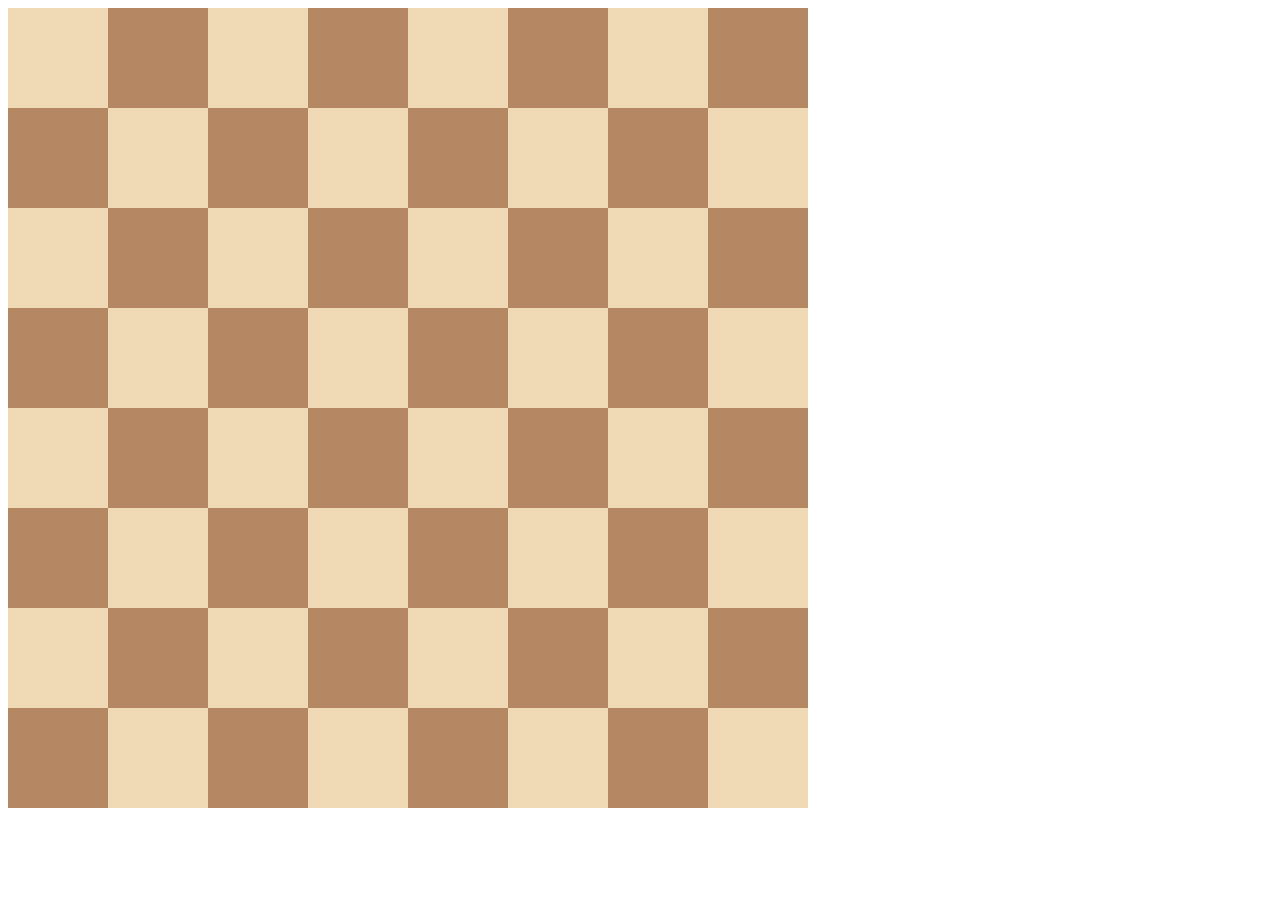
<file: 10.0 Display Grid/index.html>
<!DOCTYPE html>
<html>

<head>
  <title>Chessboard</title>
  <style>
    /* Write your code here */
    /* Each square should be 100px by 100px */
    /* My colours for white: #f0d9b5, black: #b58863 */

    .container {
      display: grid;
      grid-template-columns: 1fr 1fr 1fr 1fr 1fr 1fr 1fr 1fr;
      grid-template-rows: 1ft 1fr 1fr 1fr 1fr 1fr 1fr 1fr;
      width: 800px;
    }

    .white {
      background-color: #f0d9b5;
      width: 100px;
      height: 100px;
    }

    .black {
      background-color: #b58863;
      width: 100px;
      height: 100px;
    }

  </style>
</head>

<body>
  <div class="container">
    <div class="white"></div>
    <div class="black"></div>
    <div class="white"></div>
    <div class="black"></div>
    <div class="white"></div>
    <div class="black"></div>
    <div class="white"></div>
    <div class="black"></div>
    <div class="black"></div>
    <div class="white"></div>
    <div class="black"></div>
    <div class="white"></div>
    <div class="black"></div>
    <div class="white"></div>
    <div class="black"></div>
    <div class="white"></div>
    <div class="white"></div>
    <div class="black"></div>
    <div class="white"></div>
    <div class="black"></div>
    <div class="white"></div>
    <div class="black"></div>
    <div class="white"></div>
    <div class="black"></div>
    <div class="black"></div>
    <div class="white"></div>
    <div class="black"></div>
    <div class="white"></div>
    <div class="black"></div>
    <div class="white"></div>
    <div class="black"></div>
    <div class="white"></div>
    <div class="white"></div>
    <div class="black"></div>
    <div class="white"></div>
    <div class="black"></div>
    <div class="white"></div>
    <div class="black"></div>
    <div class="white"></div>
    <div class="black"></div>
    <div class="black"></div>
    <div class="white"></div>
    <div class="black"></div>
    <div class="white"></div>
    <div class="black"></div>
    <div class="white"></div>
    <div class="black"></div>
    <div class="white"></div>
    <div class="white"></div>
    <div class="black"></div>
    <div class="white"></div>
    <div class="black"></div>
    <div class="white"></div>
    <div class="black"></div>
    <div class="white"></div>
    <div class="black"></div>
    <div class="black"></div>
    <div class="white"></div>
    <div class="black"></div>
    <div class="white"></div>
    <div class="black"></div>
    <div class="white"></div>
    <div class="black"></div>
    <div class="white"></div>
  </div>
</body>

</html>
</file>
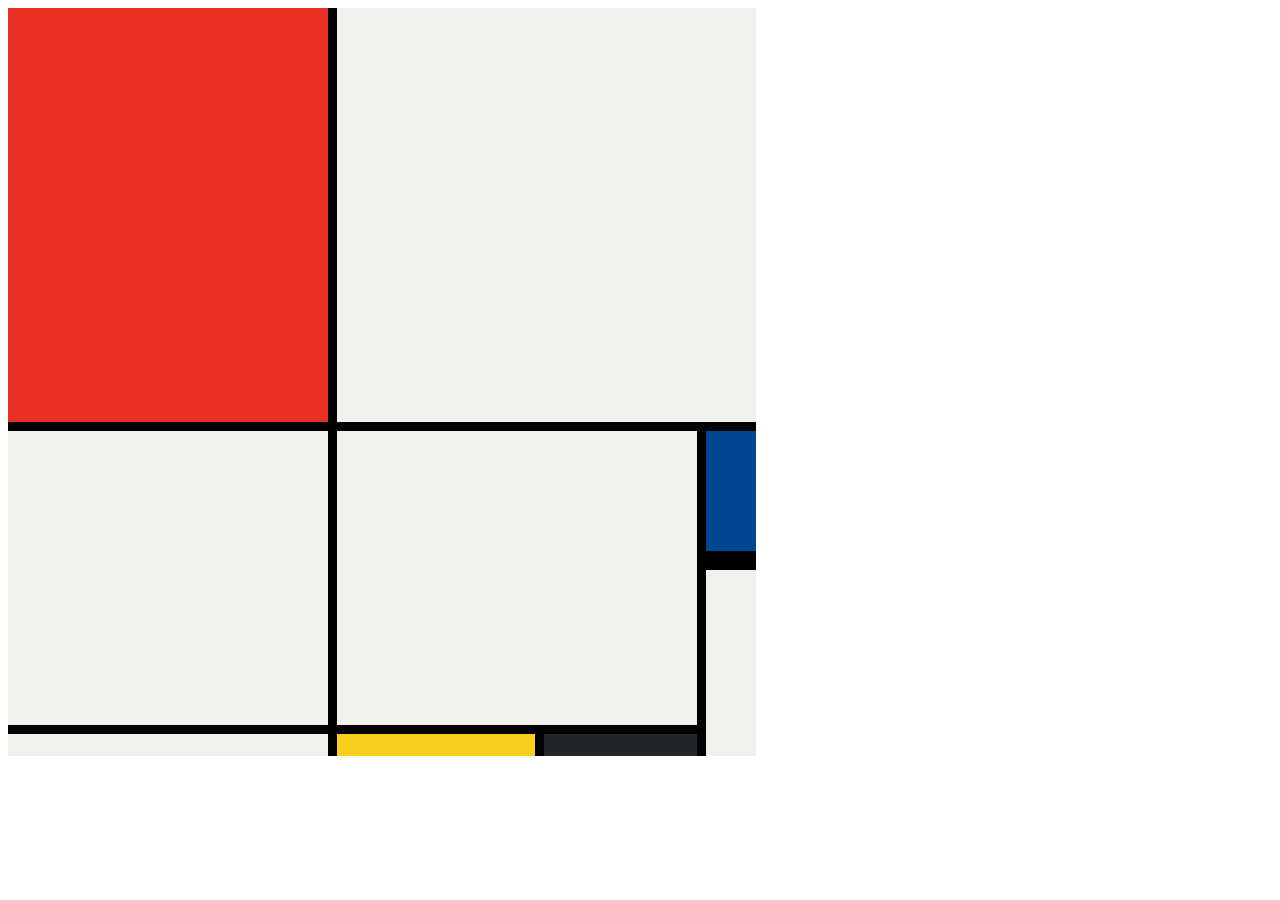
<file: 10.3 Mondrian Project/index.html>
<!DOCTYPE html>
<html lang="en">

<head>
  <meta charset="UTF-8">
  <meta name="viewport" content="width=device-width, initial-scale=1.0">
  <title>Mondrian Project</title>
  <link rel="stylesheet" href="style.css">
</head>

<body>
   <div class="container">
    <div class="item red"></div>
    <div class="item white1"></div>

    <div class="item white2"></div>
    <div class="item white3"></div>
    <div class="item blue"></div>

    <div class="item white5"></div>
    <div class="item white6"></div>

    <div class="item yellow"></div>
    <div class="item black"></div>
   </div>
</body>

</html>
</file>
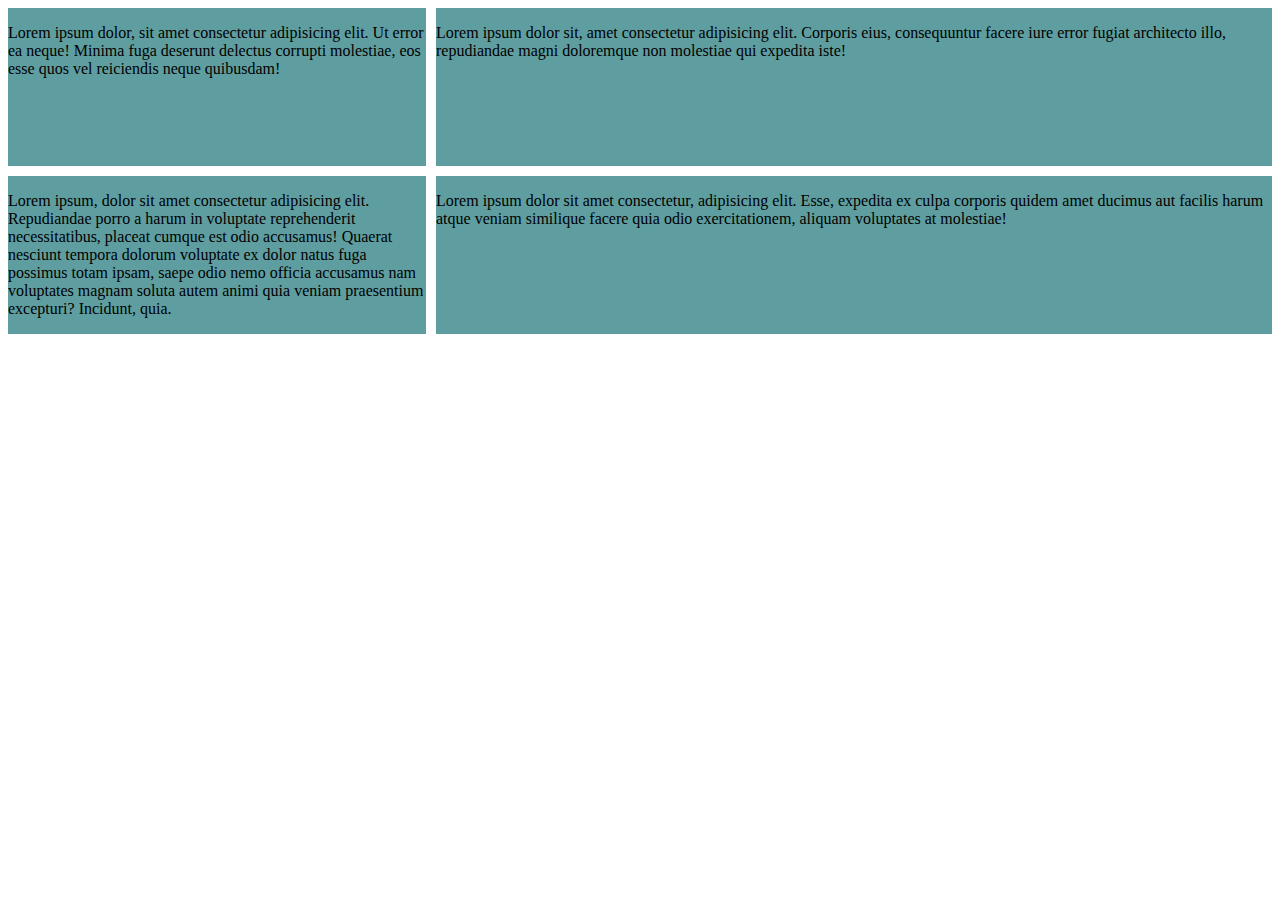
<file: 10.0 Display Grid/example.html>
<!DOCTYPE html>
<html>

<head>
  <title>CSS Grid vs Flexbox</title>
  <style>
    .container {
      display: grid;
      grid-template-columns: 1fr 2fr;
      grid-template-rows: 1fr 1fr;
      gap: 10px
    }

    .container>* {
      background-color: cadetblue;
    }
  </style>
</head>

<body>
  <div class="container">
    <div class="one">
      <p>Lorem ipsum dolor, sit amet consectetur adipisicing elit. Ut error ea neque! Minima fuga deserunt delectus
        corrupti molestiae, eos esse quos vel reiciendis neque quibusdam!</p>
    </div>
    <div class="two">
      <p>Lorem ipsum dolor sit, amet consectetur adipisicing elit. Corporis eius, consequuntur facere iure error fugiat
        architecto illo, repudiandae magni doloremque non molestiae qui expedita iste!</p>
    </div>
    <div class="three">
      <p>Lorem ipsum, dolor sit amet consectetur adipisicing elit. Repudiandae porro a harum in voluptate reprehenderit
        necessitatibus, placeat cumque est odio accusamus! Quaerat nesciunt tempora dolorum voluptate ex dolor natus
        fuga possimus totam ipsam, saepe odio nemo officia accusamus nam voluptates magnam soluta autem animi quia
        veniam praesentium excepturi? Incidunt, quia.</p>
    </div>
    <div>
      <p>Lorem ipsum dolor sit amet consectetur, adipisicing elit. Esse, expedita ex culpa corporis quidem amet ducimus
        aut facilis harum atque veniam similique facere quia odio exercitationem, aliquam voluptates at molestiae!</p>
    </div>
  </div>

</body>

</html>
</file>
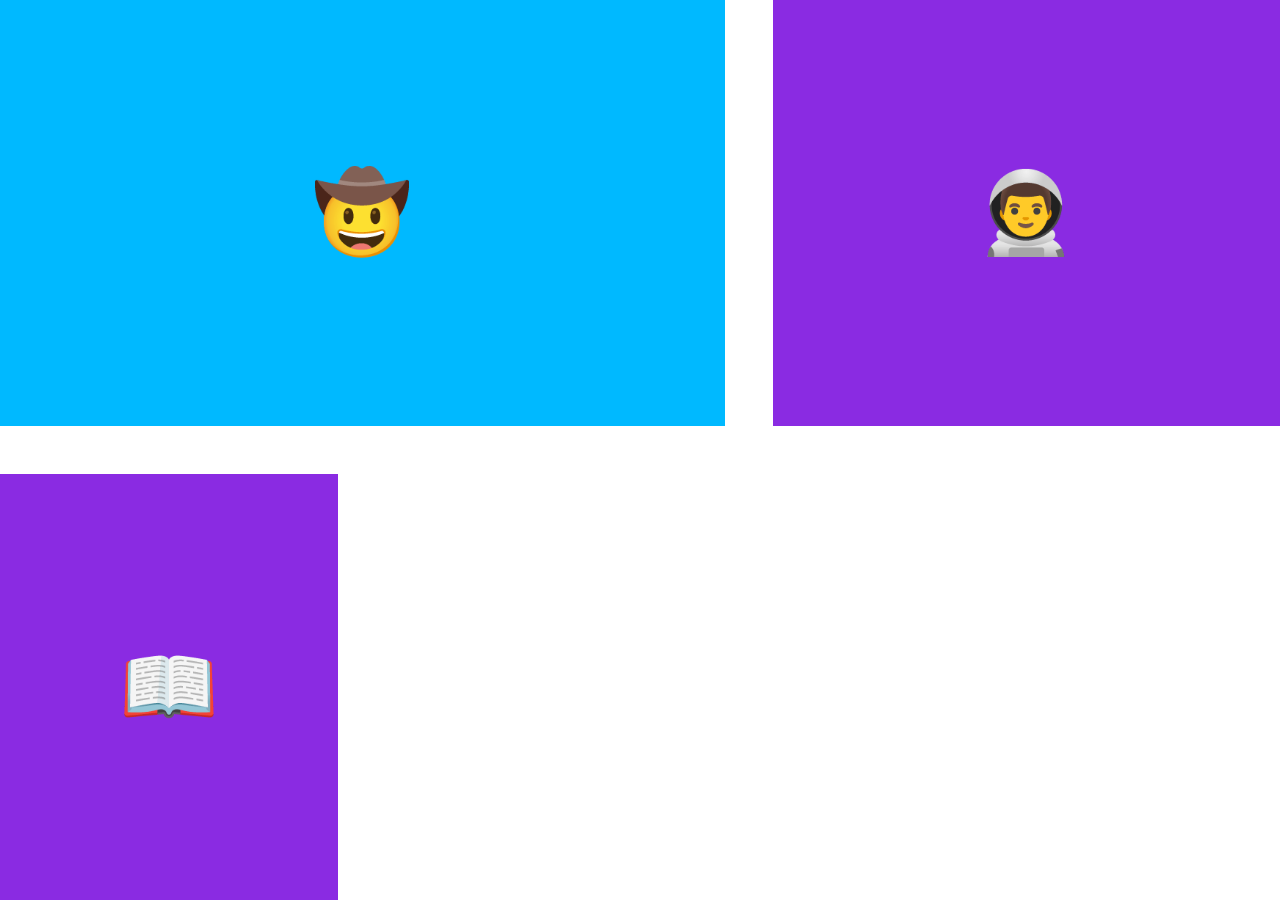
<file: 10.2 Grid Placement/demo1.html>
<!DOCTYPE html>
<html lang="en">

<head>
  <meta charset="UTF-8">
  <meta name="viewport" content="width=device-width, initial-scale=1.0">
  <title>Grid Placement</title>
  <style>
    body {
      padding: 0;
      margin: 0;
    }

    .container {
      height: 100vh;
      display: grid;
      gap: 3rem;
      grid-template-columns: 1fr 1fr 1.5fr;
      grid-template-rows: 1fr 1fr;
    }

    .item {
      font-size: 5rem;
      color: white;
      font-family: Arial, Helvetica, sans-serif;
      background-color: blueviolet;
      display: flex;
      align-items: center;
      justify-content: center;
    }


    .cowboy {
      background-color: #00B9FF;
      grid-column: span 2;
    }
  </style>
</head>

<body>
  <div class="container">
    <div class="item cowboy">🤠</div>
    <div class="item astronaut">👨‍🚀</div>
    <div class="item book">📖</div>
  </div>
</body>

</html>
</file>
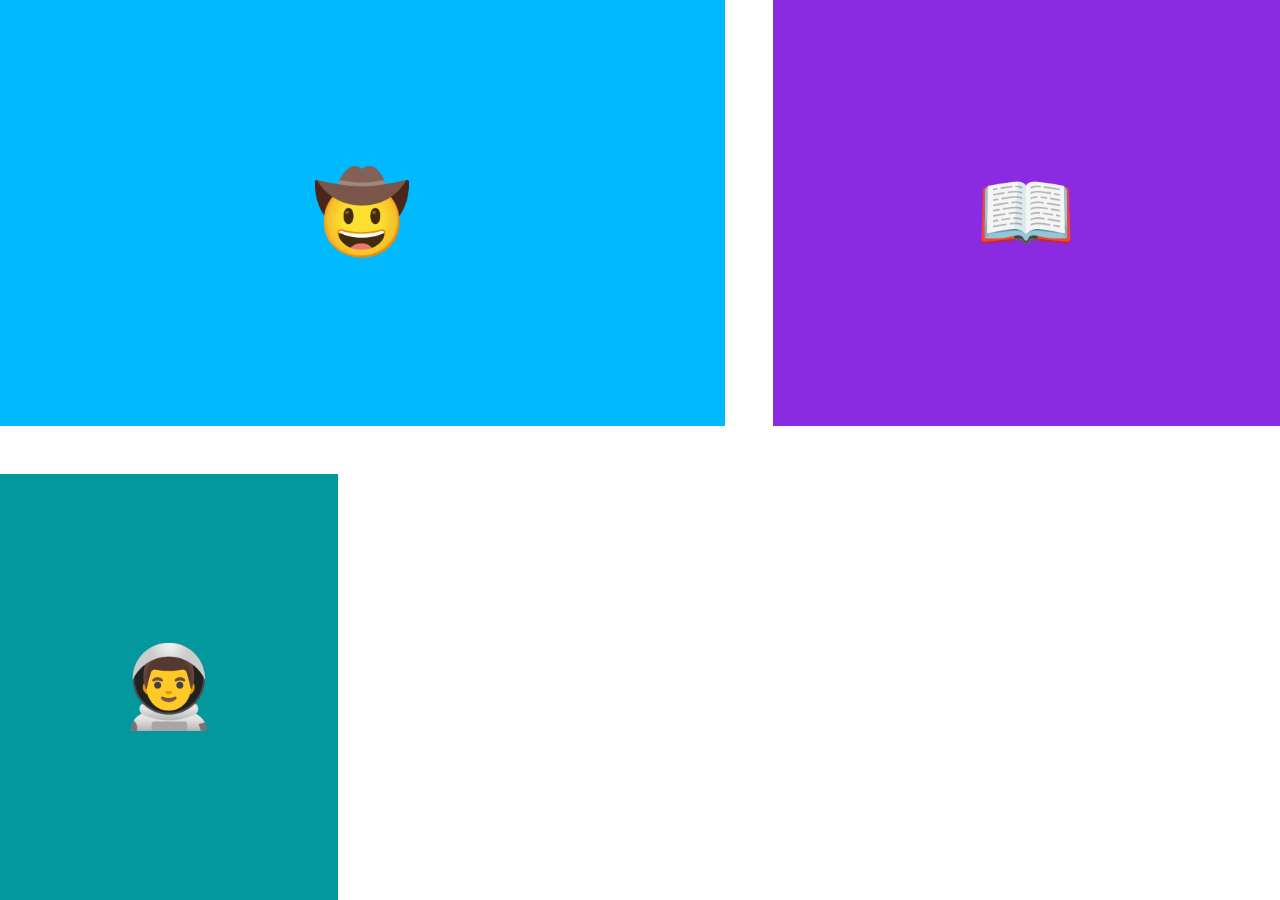
<file: 10.2 Grid Placement/demo2.html>
<!DOCTYPE html>
<html lang="en">

<head>
  <meta charset="UTF-8">
  <meta name="viewport" content="width=device-width, initial-scale=1.0">
  <title>Grid Placement</title>
  <style>
    body {
      padding: 0;
      margin: 0;
    }

    .container {
      height: 100vh;
      display: grid;
      gap: 3rem;
      grid-template-columns: 1fr 1fr 1.5fr;
      grid-template-rows: 1fr 1fr;
    }

    .item {
      font-size: 5rem;
      color: white;
      font-family: Arial, Helvetica, sans-serif;
      background-color: blueviolet;
      display: flex;
      align-items: center;
      justify-content: center;

    }

    .cowboy {
      background-color: #00B9FF;
      grid-column: span 2;
    }

    .astronaut {
      background-color: #03989E;
      order: 1;
    }
  </style>
</head>

<body>
  <div class="container">
    <div class="item cowboy">🤠</div>
    <div class="item astronaut">👨‍🚀</div>
    <div class="item book">📖</div>
  </div>
</body>

</html>
</file>
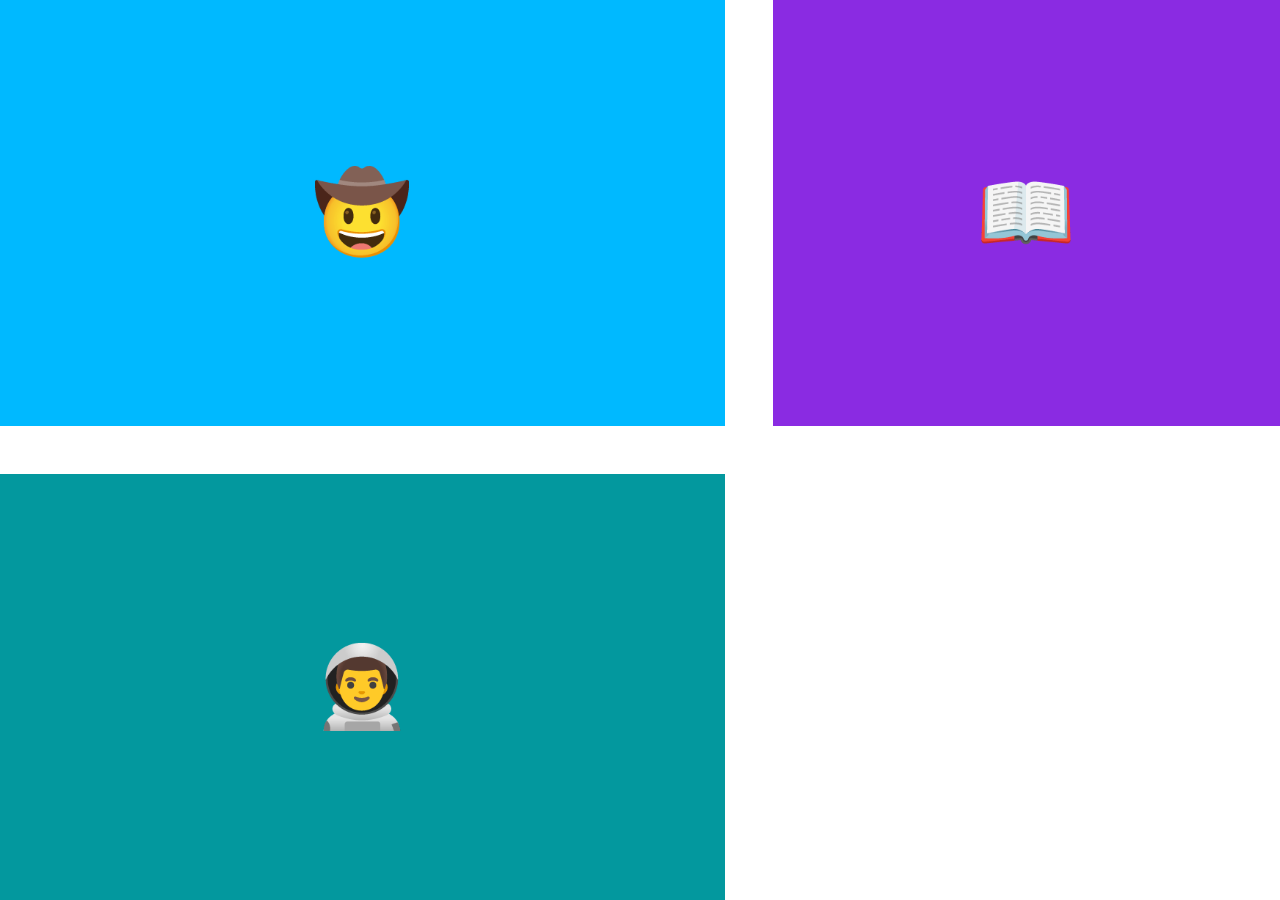
<file: 10.2 Grid Placement/demo3.html>
<!DOCTYPE html>
<html lang="en">

<head>
  <meta charset="UTF-8">
  <meta name="viewport" content="width=device-width, initial-scale=1.0">
  <title>Grid Placement</title>
  <style>
    body {
      padding: 0;
      margin: 0;
    }

    .container {
      height: 100vh;
      display: grid;
      gap: 3rem;
      grid-template-columns: 1fr 1fr 1.5fr;
      grid-template-rows: 1fr 1fr;
    }

    .item {
      font-size: 5rem;
      color: white;
      font-family: Arial, Helvetica, sans-serif;
      background-color: blueviolet;
      display: flex;
      align-items: center;
      justify-content: center;

    }

    .cowboy {
      background-color: #00B9FF;
      grid-column: span 2;
    }

    .astronaut {
      background-color: #03989E;
      grid-area: 2 / 1 / 3 / 3; 
    }
  </style>
</head>

<body>
  <div class="container">
    <div class="item cowboy">🤠</div>
    <div class="item astronaut">👨‍🚀</div>
    <div class="item book">📖</div>
  </div>
</body>

</html>
</file>
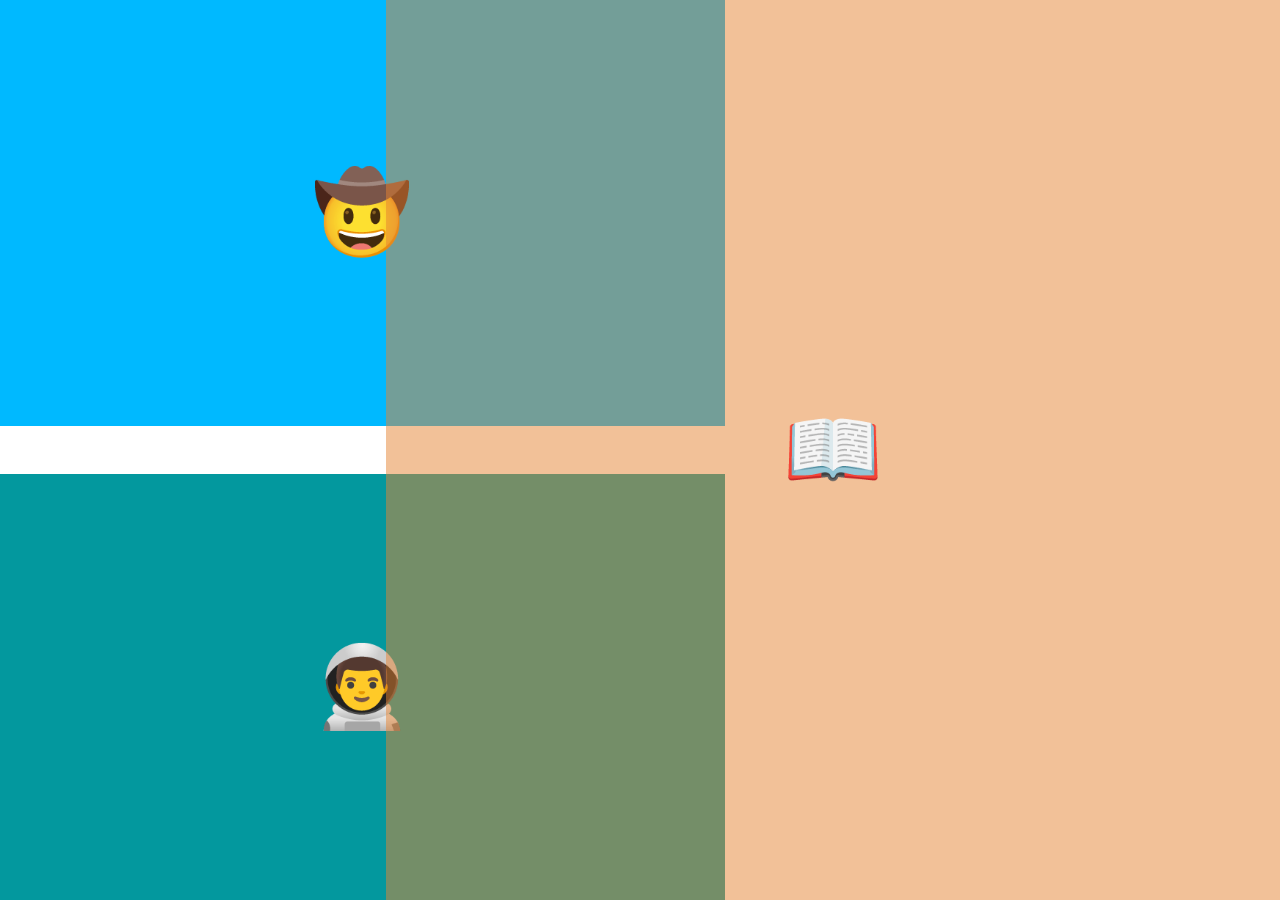
<file: 10.2 Grid Placement/demo4.html>
<!DOCTYPE html>
<html lang="en">

<head>
  <meta charset="UTF-8">
  <meta name="viewport" content="width=device-width, initial-scale=1.0">
  <title>Grid Placement</title>
  <style>
    body {
      padding: 0;
      margin: 0;
    }

    .container {
      height: 100vh;
      display: grid;
      gap: 3rem;
      grid-template-columns: 1fr 1fr 1.5fr;
      grid-template-rows: 1fr 1fr;
    }

    .item {
      font-size: 5rem;
      color: white;
      font-family: Arial, Helvetica, sans-serif;
      background-color: blueviolet;
      display: flex;
      align-items: center;
      justify-content: center;

    }

    .cowboy {
      background-color: #00B9FF;
      grid-area: 1 / 1/ 2 /3;
    }

    .astronaut {
      background-color: #03989E;
      grid-area: 2 / 1 / 3 / 3;
    }

    .book {
      background-color: #E5833180;
      grid-area: 1 / 2 / 3 / 4;
    }
  </style>
</head>

<body>
  <div class="container">
    <div class="item cowboy">🤠</div>
    <div class="item astronaut">👨‍🚀</div>
    <div class="item book">📖</div>
  </div>
</body>

</html>
</file>
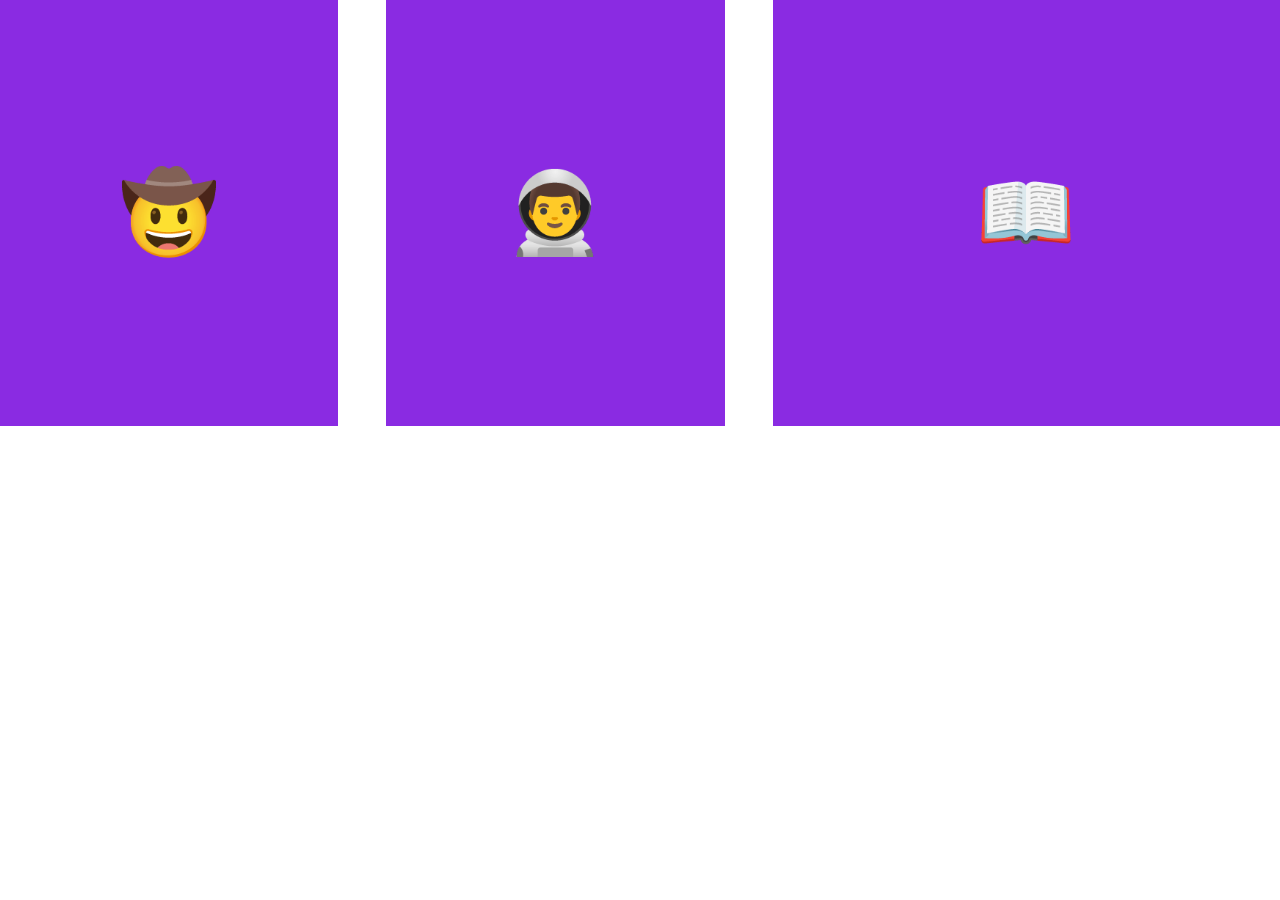
<file: 10.2 Grid Placement/exercise1.html>
<!DOCTYPE html>
<html lang="en">

<head>
  <meta charset="UTF-8">
  <meta name="viewport" content="width=device-width, initial-scale=1.0">
  <title>Grid Placement</title>
  <style>
    body {
      padding: 0;
      margin: 0;
    }

    .container {
      height: 100vh;
      display: grid;
      gap: 3rem;
      grid-template-columns: 1fr 1fr 1.5fr;
      grid-template-rows: 1fr 1fr;
    }

    .item {
      font-size: 5rem;
      color: white;
      font-family: Arial, Helvetica, sans-serif;
      background-color: blueviolet;
      /* TODO: Use Flexbox to align the text to the center horizontally and vertically. 
      See goal1 image.
      */
      display: flex;
      align-items: center;
      justify-content: center;
    }
  </style>
</head>

<body>
  <div class="container">
    <div class="item cowboy">🤠</div>
    <div class="item astronaut">👨‍🚀</div>
    <div class="item book">📖</div>
  </div>
</body>

</html>
</file>
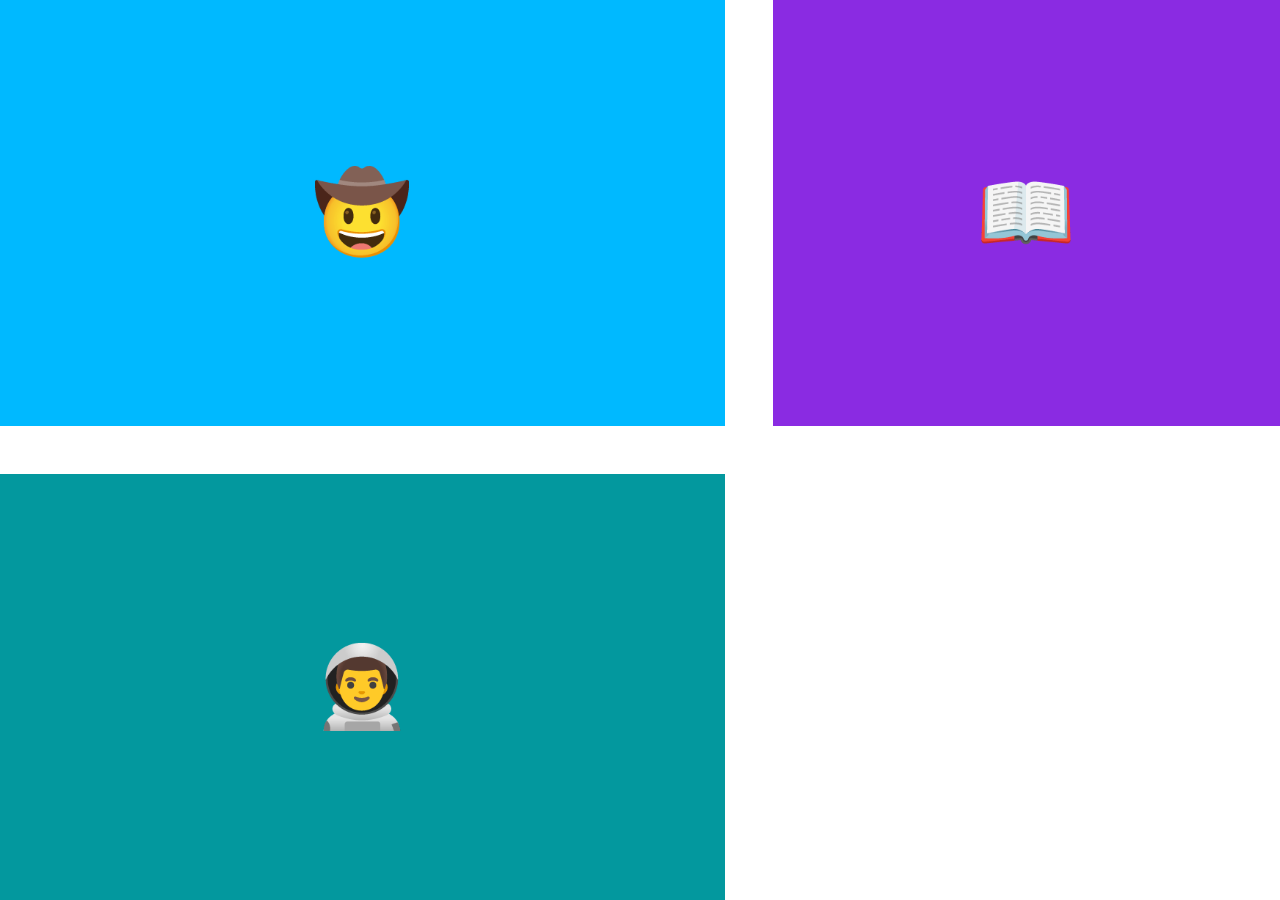
<file: 10.2 Grid Placement/exercise2.html>
<!DOCTYPE html>
<html lang="en">

<head>
  <meta charset="UTF-8">
  <meta name="viewport" content="width=device-width, initial-scale=1.0">
  <title>Grid Placement</title>
  <style>
    body {
      padding: 0;
      margin: 0;
    }

    .container {
      height: 100vh;
      display: grid;
      gap: 3rem;
      grid-template-columns: 1fr 1fr 1.5fr;
      grid-template-rows: 1fr 1fr;
    }

    .item {
      font-size: 5rem;
      color: white;
      font-family: Arial, Helvetica, sans-serif;
      background-color: blueviolet;
      display: flex;
      align-items: center;
      justify-content: center;

    }

    .cowboy {
      background-color: #00B9FF;
      grid-column: span 2;
    }

    .astronaut {
      background-color: #03989E;
      order: 1;

      /* TODO: Make the astronaut box look like the goal2 image. */
      grid-column: span 2;
    }
  </style>
</head>

<body>
  <div class="container">
    <div class="item cowboy">🤠</div>
    <div class="item astronaut">👨‍🚀</div>
    <div class="item book">📖</div>
  </div>
</body>

</html>
</file>
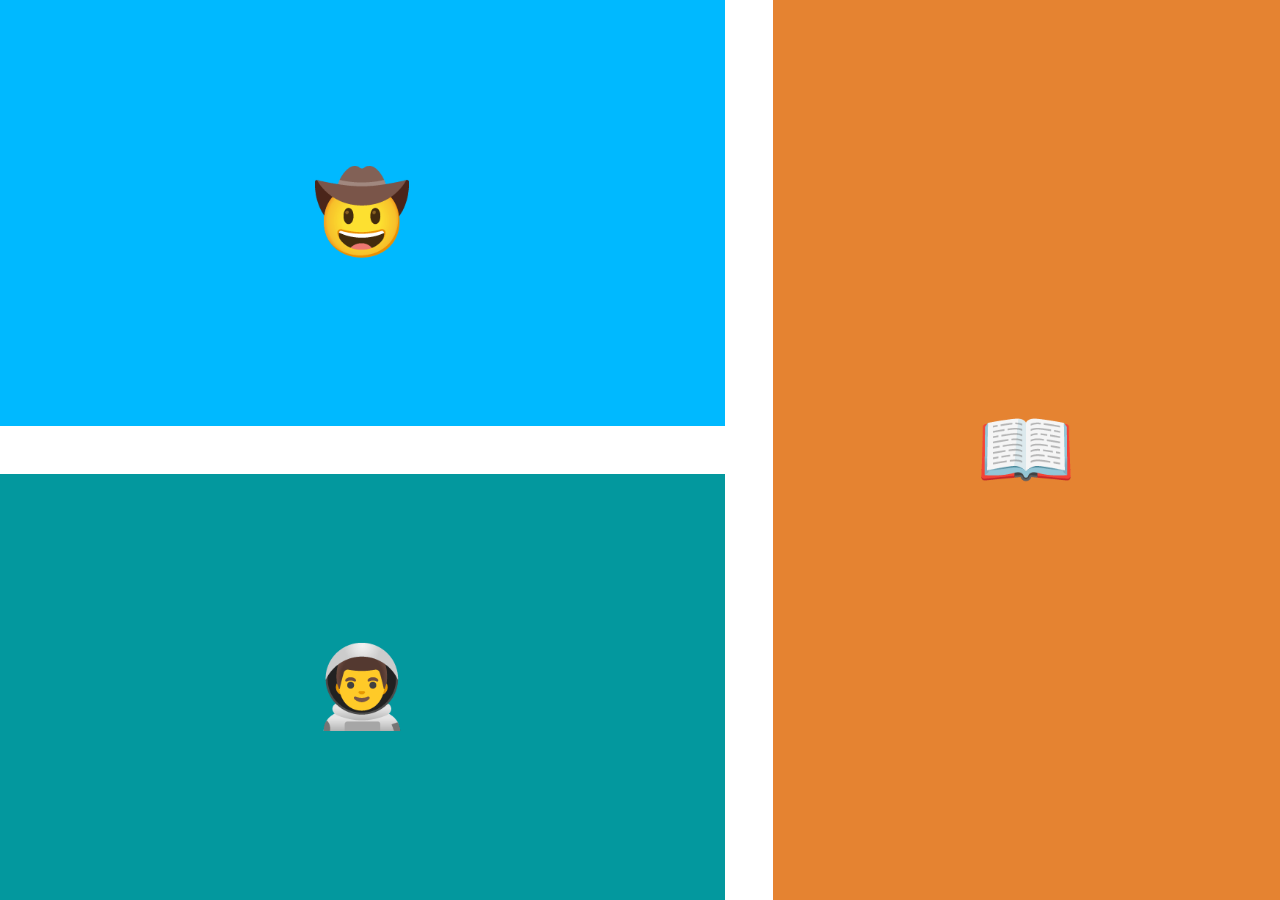
<file: 10.2 Grid Placement/exercise3.html>
<!DOCTYPE html>
<html lang="en">

<head>
  <meta charset="UTF-8">
  <meta name="viewport" content="width=device-width, initial-scale=1.0">
  <title>Grid Placement</title>
  <style>
    body {
      padding: 0;
      margin: 0;
    }

    .container {
      height: 100vh;
      display: grid;
      gap: 3rem;
      grid-template-columns: 1fr 1fr 1.5fr;
      grid-template-rows: 1fr 1fr;
    }

    .item {
      font-size: 5rem;
      color: white;
      font-family: Arial, Helvetica, sans-serif;
      background-color: blueviolet;
      display: flex;
      align-items: center;
      justify-content: center;

    }

    .cowboy {
      background-color: #00B9FF;
      grid-column: span 2;
    }

    .astronaut {
      background-color: #03989E;
      order: 1;
      grid-area: 2 / 1 / 3 / 3;
    }

    .book {
      background-color: #E58331;
      /* TODO: Make the book div look like 
      the goal3 image using grid-row. */
      grid-row: span 2;
    }
  </style>
</head>

<body>
  <div class="container">
    <div class="item cowboy">🤠</div>
    <div class="item astronaut">👨‍🚀</div>
    <div class="item book">📖</div>
  </div>
</body>

</html>
</file>
<file: 10.3 Mondrian Project/style.css>
.container {
    display: grid;
    width: 748px;
    height: 748px;
    grid-template: 414px 130px 155px 22px / 320px 198px 153px 50px;
    gap: 9px;
    background-color: black;
  }

  .item {
    background-color: #F0F1EC;
  }

  .red {
    background-color: #E72F24;
  }
  
  .white1 {
    grid-column: span 3;
  }

  .white2 {
    grid-row: span 2;
  }

  .white3 {
    grid-row: span 2;
    grid-column: span 2;
  }

  .blue {
    background-color: #004592;
    border-bottom: 10px solid #000;
  }

  .white5 {
    grid-row: span 2 ;
  }

  .yellow {
    background-color: #F9D01E;
  }

  .black {
    background-color: #232629;
  }
</file>
